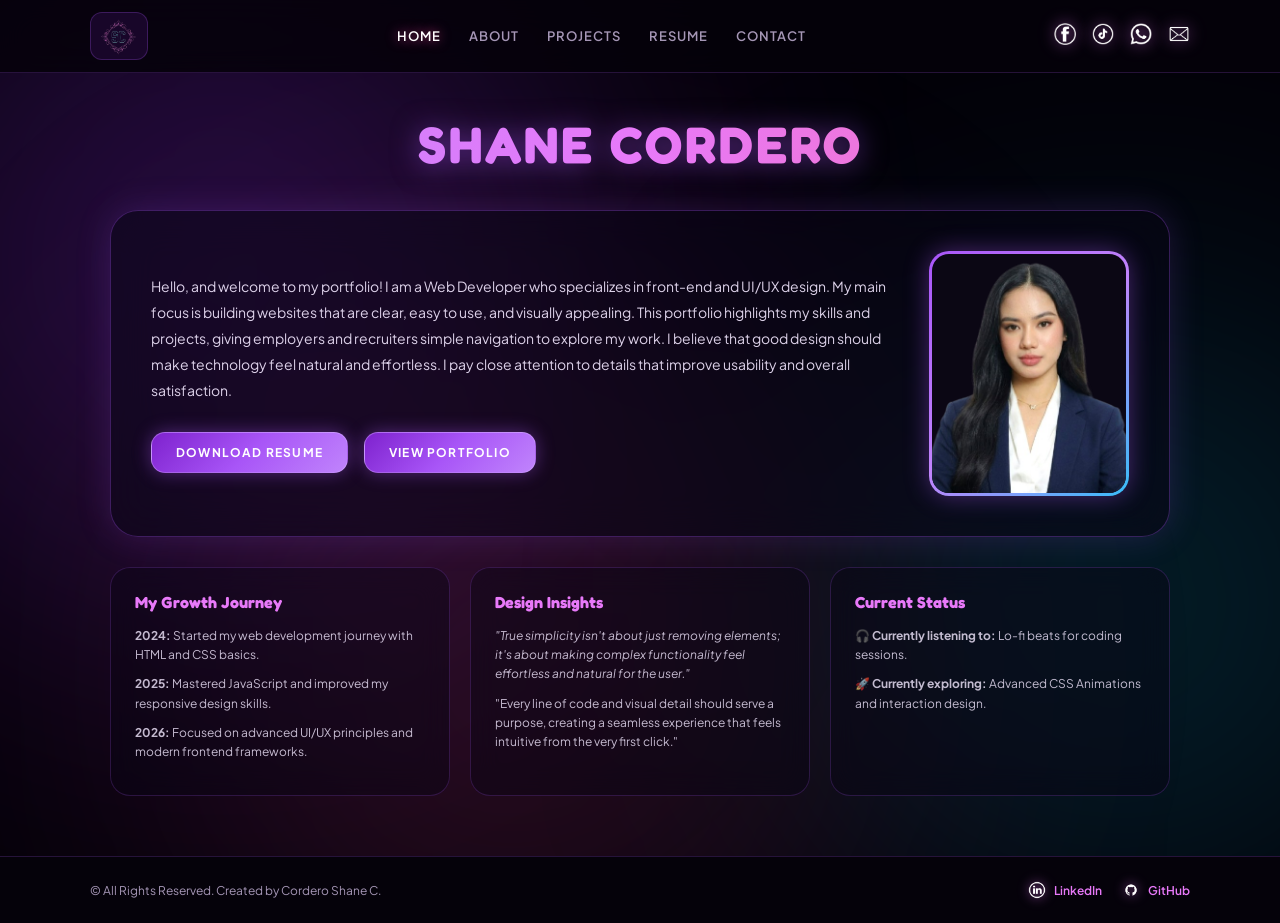
<file: index.html>
<!DOCTYPE html>
<html lang="en">
<head>
    <meta charset="UTF-8">
    <meta name="viewport" content="width=device-width, initial-scale=1.0">
    <title>Shane Cordero | Portfolio</title>
    <link href="https://fonts.googleapis.com/css2?family=Fredoka:wght@600;700&family=Plus+Jakarta+Sans:wght@400;500;600;700&display=swap" rel="stylesheet">
    <link rel="stylesheet" href="style.css">
</head>
<body class="home-page">

    <!-- BACKGROUND GALAXY GLOW EFFECTS -->
    <div class="glow-bg glow-purple"></div>
    <div class="glow-bg glow-cyan"></div>
    <div class="glow-bg glow-pink"></div>

    <!-- NAVBAR -->
    <header class="navbar">
        <div class="nav-container">
            <!-- MALINIS NA LOGO FORMAT -->
            <a href="index.html" class="logo-link">
                <img src="img/SC_Logo.png" alt="Shane Cordero Logo" class="logo-img">
            </a>

            <div class="menu-toggle" id="mobile-menu">
                <span class="bar"></span>
                <span class="bar"></span>
                <span class="bar"></span>
            </div>

            <!-- 5 NAVIGATION LINKS -->
            <nav class="nav-links">
                <a href="index.html" class="nav-item active">Home</a>
                <a href="about.html" class="nav-item">About</a>
                <a href="project.html" class="nav-item">Projects</a>
                <a href="resume.html" class="nav-item">Resume</a>
                <a href="contact.html" class="nav-item">Contact</a>
            </nav>

            <!-- VISIBLE SOCIAL ICONS -->
            <div class="social-side">
                <a href="https://www.facebook.com/share/1DbCYUpWRG/" target="_blank" title="Facebook"><img src="img/fb.png" alt="Facebook"></a>
                <a href="https://www.tiktok.com/@shncrdr" target="_blank" title="TikTok"><img src="img/tiktok.png" alt="TikTok"></a>
                <a href="https://wa.me/639263612356" target="_blank" title="WhatsApp"><img src="img/whatsapp.png" alt="WhatsApp"></a>
                <a href="mailto:shanecrdr07@gmail.com" title="Email"><img src="img/email.png" alt="Email"></a>
            </div>
        </div>
    </header>

    <!-- HERO MAIN SECTION -->
    <main class="hero-section">
        <h1 class="main-title">SHANE CORDERO</h1>

        <div class="main-card">
            <div class="text-content">
                <p class="intro-text">
                    Hello, and welcome to my portfolio! I am a Web Developer who specializes in front-end and UI/UX design. My main focus is building websites that are clear, easy to use, and visually appealing. This portfolio highlights my skills and projects, giving employers and recruiters simple navigation to explore my work. I believe that good design should make technology feel natural and effortless. I pay close attention to details that improve usability and overall satisfaction.
                </p>
                
                <!-- BUTTON GROUP: PAREHO NA ANG KULAY AT HINDI MASAKIT SA MATA -->
                <div class="btn-group">
                    <a href="img/resume.pdf" download="Shane_Cordero_Resume.pdf" class="btn btn-theme">Download Resume</a>
                    <a href="portfolio.html" class="btn btn-theme">View Portfolio</a>
                </div>
            </div>

            <!-- PROFILE PHOTO (PINA-TAMA ANG SIZE AT FORMAT) -->
            <div class="image-area">
                <div class="photo-card-glow">
                    <img src="img/pic1.png" alt="Shane Cordero" class="profile-img">
                </div>
            </div>
        </div>
    </main>

    <!-- EXTRA CONTENT GRID -->
    <section class="extra-content">
        <div class="info-card">
            <h3>My Growth Journey</h3>
            <p><strong>2024:</strong> Started my web development journey with HTML and CSS basics.</p>
            <p><strong>2025:</strong> Mastered JavaScript and improved my responsive design skills.</p>
            <p><strong>2026:</strong> Focused on advanced UI/UX principles and modern frontend frameworks.</p>
        </div>

       <div class="info-card">
            <h3>Design Insights</h3>
            <p class="quote">"True simplicity isn't about just removing elements; it's about making complex functionality feel effortless and natural for the user."</p>
            <p class="extra-quote-text">"Every line of code and visual detail should serve a purpose, creating a seamless experience that feels intuitive from the very first click."</p>
        </div>

        <div class="info-card">
            <h3>Current Status</h3>
            <p>🎧 <strong>Currently listening to:</strong> Lo-fi beats for coding sessions.</p>
            <p>🚀 <strong>Currently exploring:</strong> Advanced CSS Animations and interaction design.</p>
        </div>
    </section>

    <!-- FOOTER WITH VISIBLE LINKS -->
    <footer class="footer">
        <div class="footer-content">
            <p>© All Rights Reserved. Created by Cordero Shane C.</p>
            <div class="footer-socials">
                <a href="https://www.linkedin.com/in/shane-cordero-411080373" target="_blank" class="footer-link">
                    <img src="img/linkdin.png" alt="LinkedIn">
                    <span>LinkedIn</span>
                </a>
                <a href="https://github.com/shanecrdr" target="_blank" class="footer-link">
                    <img src="img/github.png" alt="GitHub">
                    <span>GitHub</span>
                </a>
            </div>
        </div>
    </footer>

    <script>
        const menu = document.getElementById('mobile-menu');
        const navLinks = document.querySelector('.nav-links');

        menu.addEventListener('click', () => {
            navLinks.classList.toggle('active');
        });
    </script>

</body>
</html>
</file>
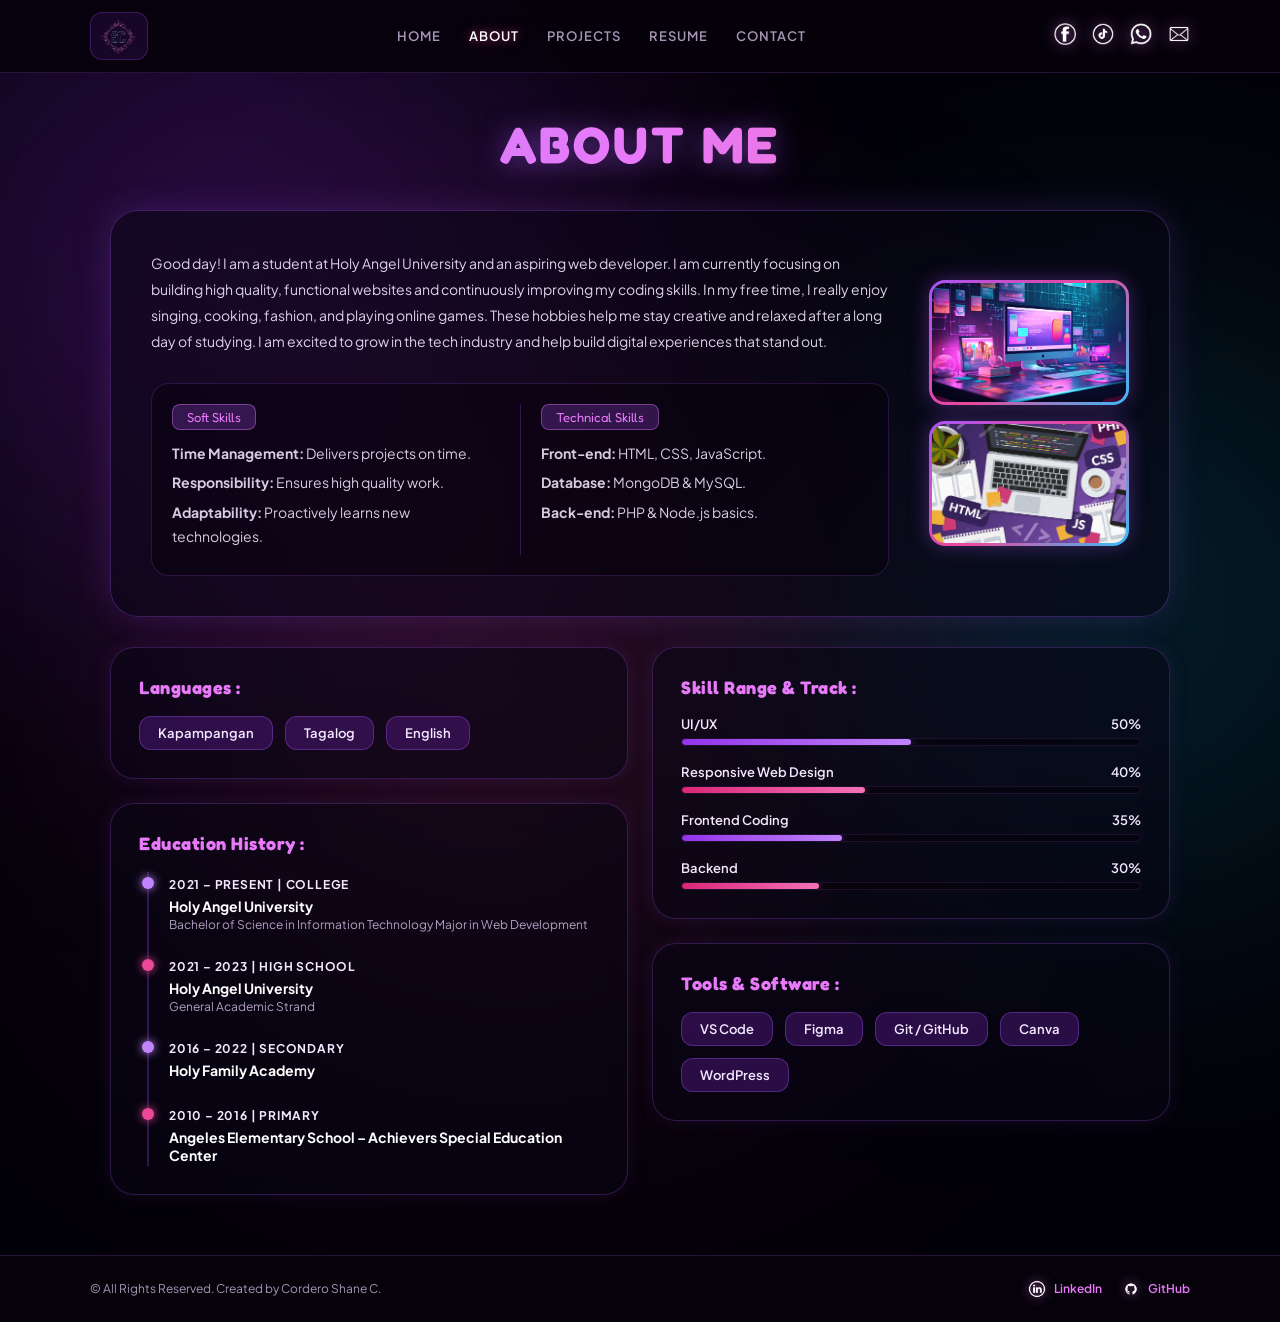
<file: about.html>
<!DOCTYPE html>
<html lang="en">
<head>
    <meta charset="UTF-8">
    <meta name="viewport" content="width=device-width, initial-scale=1.0">
    <title>About | Shane Cordero</title>
    <link href="https://fonts.googleapis.com/css2?family=Fredoka:wght@600;700&family=Plus+Jakarta+Sans:wght@400;500;600;700&display=swap" rel="stylesheet">
    <link rel="stylesheet" href="style.css">
</head>
<body class="home-page">

    <!-- BACKGROUND GALAXY GLOW EFFECTS -->
    <div class="glow-bg glow-purple"></div>
    <div class="glow-bg glow-cyan"></div>
    <div class="glow-bg glow-pink"></div>

    <!-- NAVBAR -->
    <header class="navbar">
        <div class="nav-container">
            <a href="index.html" class="logo-link">
                <img src="img/SC_Logo.png" alt="Shane Cordero Logo" class="logo-img">
            </a>

            <div class="menu-toggle" id="mobile-menu">
                <span class="bar"></span>
                <span class="bar"></span>
                <span class="bar"></span>
            </div>

            <!-- NAVIGATION LINKS -->
            <nav class="nav-links">
                <a href="index.html" class="nav-item">Home</a>
                <a href="about.html" class="nav-item active">About</a>
                <a href="project.html" class="nav-item">Projects</a>
                <a href="resume.html" class="nav-item">Resume</a>
                <a href="contact.html" class="nav-item">Contact</a>
            </nav>

            <!-- SOCIAL ICONS -->
            <div class="social-side">
                <a href="https://www.facebook.com/share/1DbCYUpWRG/" target="_blank" title="Facebook"><img src="img/fb.png" alt="Facebook"></a>
                <a href="https://www.tiktok.com/@shncrdr" target="_blank" title="TikTok"><img src="img/tiktok.png" alt="TikTok"></a>
                <a href="https://wa.me/639263612356" target="_blank" title="WhatsApp"><img src="img/whatsapp.png" alt="WhatsApp"></a>
                <a href="mailto:shanecrdr07@gmail.com" title="Email"><img src="img/email.png" alt="Email"></a>
            </div>
        </div>
    </header>

    <!-- MAIN ABOUT HERO SECTION -->
    <main class="hero-section">
        <h1 class="main-title">ABOUT ME</h1>

        <!-- MAIN INTRO CARD WITH FIXED CONTROLLED SIDE IMAGES -->
        <div class="main-card about-glow-card">
            <div class="text-content">
                <p class="intro-text">
                    Good day! I am a student at Holy Angel University and an aspiring web developer. I am currently focusing on building high quality, functional websites and continuously improving my coding skills. In my free time, I really enjoy singing, cooking, fashion, and playing online games. These hobbies help me stay creative and relaxed after a long day of studying. I am excited to grow in the tech industry and help build digital experiences that stand out.
                </p>

                <!-- SOFT SKILLS & TECHNICAL SKILLS -->
                <div class="skills-wrapper">
                    <div class="skill-col">
                        <div class="skill-badge">Soft Skills</div>
                        <div class="skill-items">
                            <p><strong>Time Management:</strong> Delivers projects on time.</p>
                            <p><strong>Responsibility:</strong> Ensures high quality work.</p>
                            <p><strong>Adaptability:</strong> Proactively learns new technologies.</p>
                        </div>
                    </div>

                    <div class="skills-divider"></div>

                    <div class="skill-col">
                        <div class="skill-badge">Technical Skills</div>
                        <div class="skill-items">
                            <p><strong>Front-end:</strong> HTML, CSS, JavaScript.</p>
                            <p><strong>Database:</strong> MongoDB & MySQL.</p>
                            <p><strong>Back-end:</strong> PHP & Node.js basics.</p>
                        </div>
                    </div>
                </div>
            </div>

            <!-- CONTROLLED SIZE AESTHETIC IMAGES -->
            <div class="about-side-images">
                <div class="side-img-glow"><img src="img/pic2.jpg" alt="Aesthetic Work" class="side-img"></div>
                <div class="side-img-glow"><img src="img/pic3.jpg" alt="Aesthetic Code" class="side-img"></div>
            </div>
        </div>
    </main>

    <!-- TWO COLUMN GRID SECTION -->
    <section class="about-grid-container">
        
        <!-- LEFT COLUMN -->
        <div class="about-column">
            <!-- LANGUAGES -->
            <div class="about-info-card">
                <h3 class="card-subtitle">Languages :</h3>
                <div class="lang-pills">
                    <span class="pill">Kapampangan</span>
                    <span class="pill">Tagalog</span>
                    <span class="pill">English</span>
                </div>
            </div>

            <!-- EDUCATION HISTORY -->
            <div class="about-info-card">
                <h3 class="card-subtitle">Education History :</h3>
                <div class="timeline-container">
                    <div class="timeline-item">
                        <span class="dot dot-purple"></span>
                        <span class="time-range text-purple">2021 – Present | College</span>
                        <h4>Holy Angel University</h4>
                        <p>Bachelor of Science in Information Technology Major in Web Development</p>
                    </div>
                    <div class="timeline-item">
                        <span class="dot dot-pink"></span>
                        <span class="time-range text-pink">2021 – 2023 | High School</span>
                        <h4>Holy Angel University</h4>
                        <p>General Academic Strand</p>
                    </div>
                    <div class="timeline-item">
                        <span class="dot dot-purple"></span>
                        <span class="time-range text-purple">2016 – 2022 | Secondary</span>
                        <h4>Holy Family Academy</h4>
                    </div>
                    <div class="timeline-item">
                        <span class="dot dot-pink"></span>
                        <span class="time-range text-pink">2010 – 2016 | Primary</span>
                        <h4>Angeles Elementary School – Achievers Special Education Center</h4>
                    </div>
                </div>
            </div>
        </div>

        <!-- RIGHT COLUMN -->
        <div class="about-column">
            <!-- SKILL RANGE & TRACK -->
            <div class="about-info-card">
                <h3 class="card-subtitle">Skill Range & Track :</h3>
                <div class="skill-track-list">
                    <div class="track-item">
                        <div class="track-header">
                            <span>UI/UX</span>
                            <span class="percent text-purple">50%</span>
                        </div>
                        <div class="bar-bg"><div class="bar-fill fill-purple" style="width: 50%;"></div></div>
                    </div>

                    <div class="track-item">
                        <div class="track-header">
                            <span>Responsive Web Design</span>
                            <span class="percent text-pink">40%</span>
                        </div>
                        <div class="bar-bg"><div class="bar-fill fill-pink" style="width: 40%;"></div></div>
                    </div>

                    <div class="track-item">
                        <div class="track-header">
                            <span>Frontend Coding</span>
                            <span class="percent text-purple">35%</span>
                        </div>
                        <div class="bar-bg"><div class="bar-fill fill-purple" style="width: 35%;"></div></div>
                    </div>

                    <div class="track-item">
                        <div class="track-header">
                            <span>Backend</span>
                            <span class="percent text-pink">30%</span>
                        </div>
                        <div class="bar-bg"><div class="bar-fill fill-pink" style="width: 30%;"></div></div>
                    </div>
                </div>
            </div>

            <!-- TOOLS & SOFTWARE -->
            <div class="about-info-card">
                <h3 class="card-subtitle">Tools & Software :</h3>
                <div class="lang-pills">
                    <span class="pill">VS Code</span>
                    <span class="pill">Figma</span>
                    <span class="pill">Git / GitHub</span>
                    <span class="pill">Canva</span>
                    <span class="pill">WordPress</span>
                </div>
            </div>
        </div>

    </section>

    <!-- FOOTER -->
    <footer class="footer">
        <div class="footer-content">
            <p>© All Rights Reserved. Created by Cordero Shane C.</p>
            <div class="footer-socials">
                <a href="https://www.linkedin.com/in/shane-cordero-411080373" target="_blank" class="footer-link">
                    <img src="img/linkdin.png" alt="LinkedIn">
                    <span>LinkedIn</span>
                </a>
                <a href="https://github.com/shanecrdr" target="_blank" class="footer-link">
                    <img src="img/github.png" alt="GitHub">
                    <span>GitHub</span>
                </a>
            </div>
        </div>
    </footer>

    <script>
        const menu = document.getElementById('mobile-menu');
        const navLinks = document.querySelector('.nav-links');

        menu.addEventListener('click', () => {
            navLinks.classList.toggle('active');
        });
    </script>

</body>
</html>
</file>
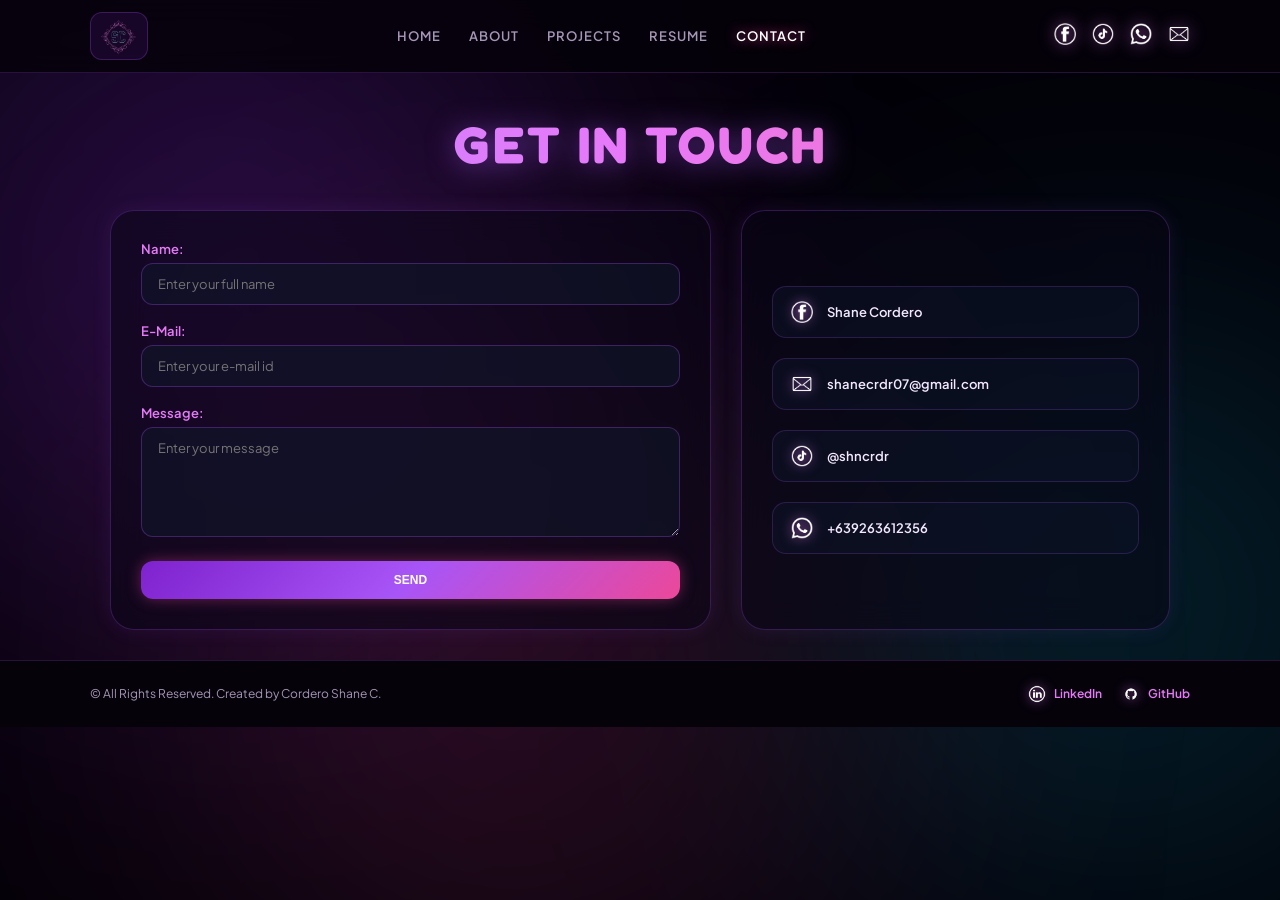
<file: contact.html>
<!DOCTYPE html>
<html lang="en">
<head>
    <meta charset="UTF-8">
    <meta name="viewport" content="width=device-width, initial-scale=1.0">
    <title>Contact | Shane Cordero</title>
    <link href="https://fonts.googleapis.com/css2?family=Fredoka:wght@600;700&family=Plus+Jakarta+Sans:wght@400;500;600;700&display=swap" rel="stylesheet">
    <link rel="stylesheet" href="style.css">
</head>
<body class="home-page">

    <!-- BACKGROUND GALAXY GLOW EFFECTS -->
    <div class="glow-bg glow-purple"></div>
    <div class="glow-bg glow-cyan"></div>
    <div class="glow-bg glow-pink"></div>

   
    <header class="navbar">
        <div class="nav-container">
            <a href="index.html" class="logo-link">
                <img src="img/SC_Logo.png" alt="Shane Cordero Logo" class="logo-img">
            </a>

            <div class="menu-toggle" id="mobile-menu">
                <span class="bar"></span>
                <span class="bar"></span>
                <span class="bar"></span>
            </div>

            <!-- NAVIGATION LINKS -->
            <nav class="nav-links">
                <a href="index.html" class="nav-item">Home</a>
                <a href="about.html" class="nav-item">About</a>
                <a href="project.html" class="nav-item">Projects</a>
                <a href="resume.html" class="nav-item">Resume</a>
                <a href="contact.html" class="nav-item active">Contact</a>
            </nav>

            <!-- SOCIAL ICONS -->
            <div class="social-side">
                <a href="https://www.facebook.com/share/1DbCYUpWRG/" target="_blank" title="Facebook"><img src="img/fb.png" alt="Facebook"></a>
                <a href="https://www.tiktok.com/@shncrdr" target="_blank" title="TikTok"><img src="img/tiktok.png" alt="TikTok"></a>
                <a href="https://wa.me/639263612356" target="_blank" title="WhatsApp"><img src="img/whatsapp.png" alt="WhatsApp"></a>
                <a href="mailto:shanecrdr07@gmail.com" title="Email"><img src="img/email.png" alt="Email"></a>
            </div>
        </div>
    </header>

    <!-- MAIN CONTACT SECTION -->
    <main class="hero-section">
        <h1 class="main-title">GET IN TOUCH</h1>

        <div class="contact-wrapper">
            <div class="form-window about-info-card">
                <div class="window-content">
                    <div class="input-box">
                        <label>Name:</label>
                        <input type="text" placeholder="Enter your full name">
                    </div>
                    <div class="input-box">
                        <label>E-Mail:</label>
                        <input type="email" placeholder="Enter your e-mail id">
                    </div>
                    <div class="input-box">
                        <label>Message:</label>
                        <textarea placeholder="Enter your message"></textarea>
                    </div>
                    <button class="send-button">Send</button>
                </div>
            </div>

            <div class="contact-sidebar about-info-card">
                <div class="sidebar-item">
                    <img src="img/fb.png" alt="FB" class="social-icon">
                    <span>Shane Cordero</span>
                </div>
                <div class="sidebar-item">
                    <img src="img/email.png" alt="E-Mail" class="social-icon">
                    <span>shanecrdr07@gmail.com</span>
                </div>
                <div class="sidebar-item">
                    <img src="img/tiktok.png" alt="TikTok" class="social-icon">
                    <span>@shncrdr</span>
                </div>
                <div class="sidebar-item">
                    <img src="img/whatsapp.png" alt="WhatsApp" class="social-icon">
                    <span>+639263612356</span>
                </div>
            </div>
        </div>
    </main>

    <!-- FOOTER -->
    <footer class="footer">
        <div class="footer-content">
            <p>© All Rights Reserved. Created by Cordero Shane C.</p>
            <div class="footer-socials">
                <a href="https://www.linkedin.com/in/shane-cordero-411080373" target="_blank" class="footer-link">
                    <img src="img/linkdin.png" alt="LinkedIn">
                    <span>LinkedIn</span>
                </a>
                <a href="https://github.com/shanecrdr" target="_blank" class="footer-link">
                    <img src="img/github.png" alt="GitHub">
                    <span>GitHub</span>
                </a>
            </div>
        </div>
    </footer>

    <!-- INTERACTIVE SCRIPTS -->
    <script>
        const menu = document.getElementById('mobile-menu');
        const navLinks = document.querySelector('.nav-links');

        menu.addEventListener('click', () => {
            navLinks.classList.toggle('active');
        });
    </script>
</body>
</html>
</file>
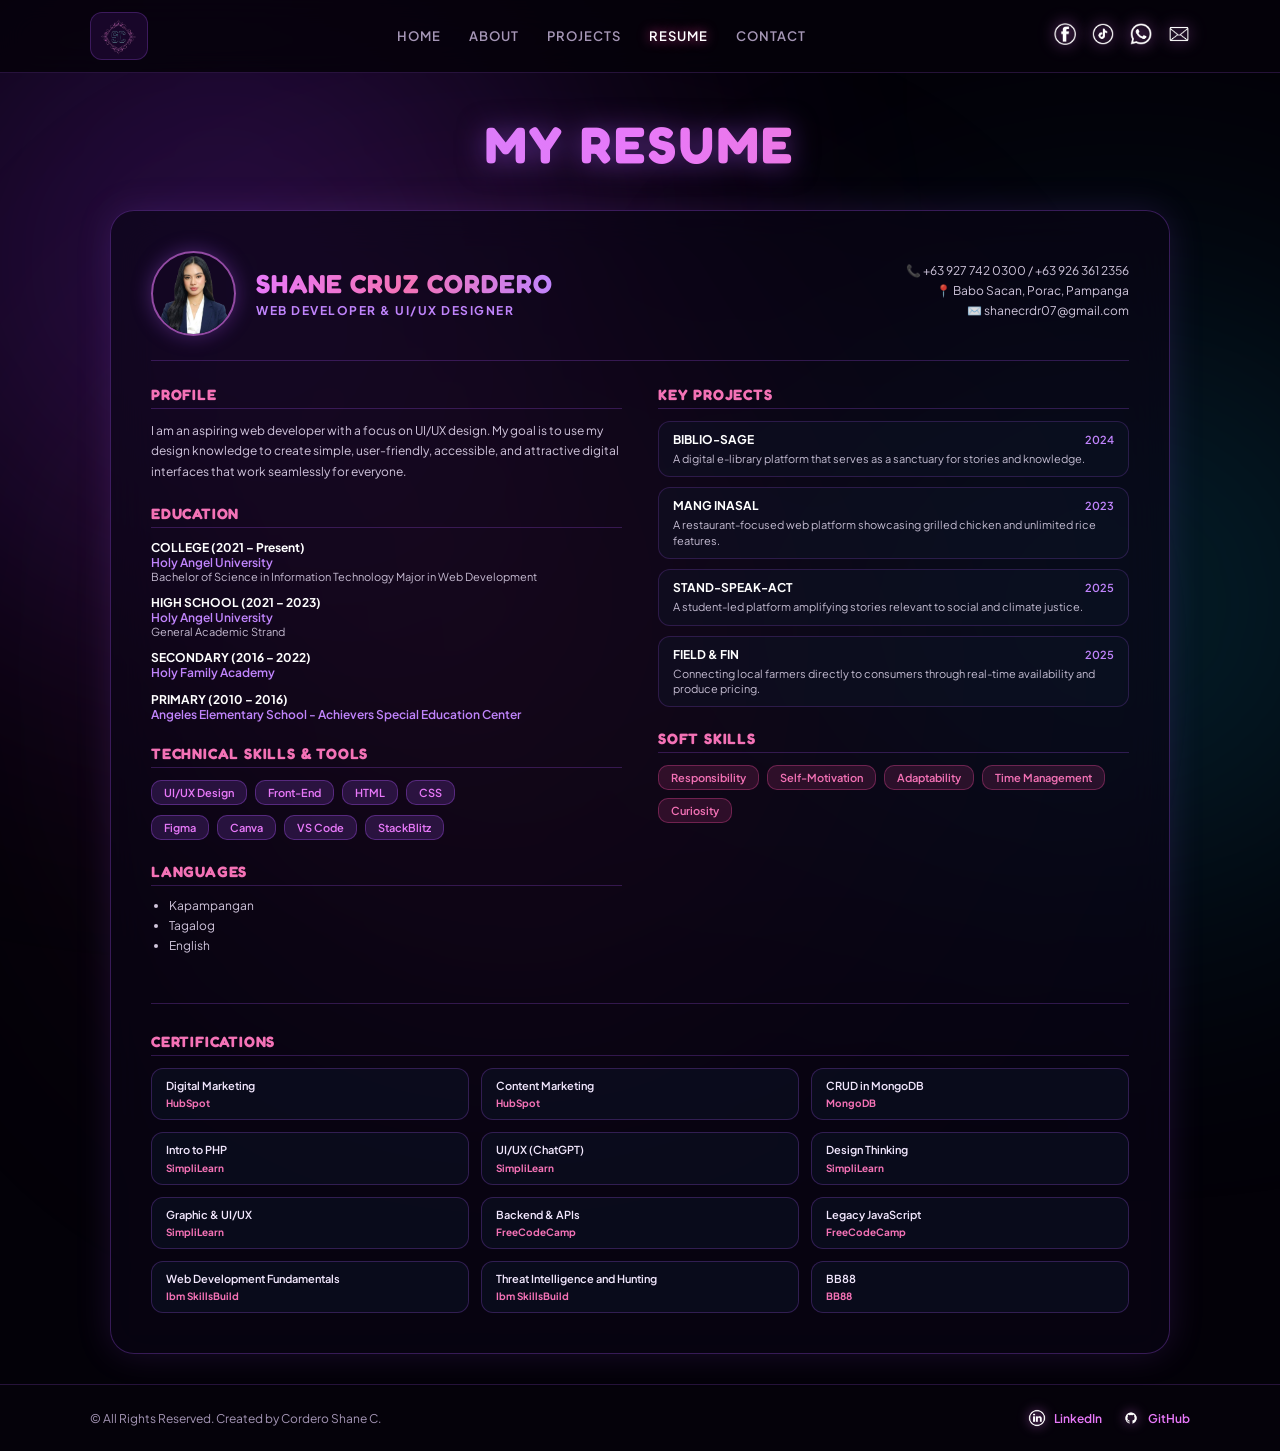
<file: resume.html>
<!DOCTYPE html>
<html lang="en">
<head>
    <meta charset="UTF-8">
    <meta name="viewport" content="width=device-width, initial-scale=1.0">
    <title>Resume | Shane Cordero</title>
    <link href="https://fonts.googleapis.com/css2?family=Fredoka:wght@600;700&family=Plus+Jakarta+Sans:wght@400;500;600;700&display=swap" rel="stylesheet">
    <link rel="stylesheet" href="style.css">
</head>
<body class="home-page">

    <!-- BACKGROUND GALAXY GLOW EFFECTS -->
    <div class="glow-bg glow-purple"></div>
    <div class="glow-bg glow-cyan"></div>
    <div class="glow-bg glow-pink"></div>

    <!-- NAVBAR -->
    <header class="navbar">
        <div class="nav-container">
            <a href="index.html" class="logo-link">
                <img src="img/SC_Logo.png" alt="Shane Cordero Logo" class="logo-img">
            </a>

            <div class="menu-toggle" id="mobile-menu">
                <span class="bar"></span>
                <span class="bar"></span>
                <span class="bar"></span>
            </div>

            <!-- NAVIGATION LINKS -->
            <nav class="nav-links">
                <a href="index.html" class="nav-item">Home</a>
                <a href="about.html" class="nav-item">About</a>
                <a href="projects.html" class="nav-item">Projects</a>
                <a href="resume.html" class="nav-item active">Resume</a>
                <a href="contact.html" class="nav-item">Contact</a>
            </nav>

            <!-- SOCIAL ICONS -->
            <div class="social-side">
                <a href="https://www.facebook.com/share/1DbCYUpWRG/" target="_blank" title="Facebook"><img src="img/fb.png" alt="Facebook"></a>
                <a href="https://www.tiktok.com/@shncrdr" target="_blank" title="TikTok"><img src="img/tiktok.png" alt="TikTok"></a>
                <a href="https://wa.me/639263612356" target="_blank" title="WhatsApp"><img src="img/whatsapp.png" alt="WhatsApp"></a>
                <a href="mailto:shanecrdr07@gmail.com" title="Email"><img src="img/email.png" alt="Email"></a>
            </div>
        </div>
    </header>

    <!-- MAIN RESUME SECTION -->
    <main class="hero-section">
        
        <h1 class="main-title">MY RESUME</h1>

        <div class="resume-paper-container">
            
            <!-- HEADER INFO WITH PHOTO -->
            <div class="resume-top-profile">
                <div class="resume-header-left">
                    <img src="img/pic1.png" alt="Shane Cordero" class="resume-profile-pic">
                    <div class="resume-title-group">
                        <h2 class="resume-name">SHANE CRUZ CORDERO</h2>
                        <p class="resume-subtitle">WEB DEVELOPER & UI/UX DESIGNER</p>
                    </div>
                </div>
                
                <div class="resume-contact-info">
                    <p>📞 +63 927 742 0300 / +63 926 361 2356</p>
                    <p>📍 Babo Sacan, Porac, Pampanga</p>
                    <p>✉️ shanecrdr07@gmail.com</p>
                </div>
            </div>

            <div class="v-line" style="margin: 24px 0;"></div>

            <!-- TWO COLUMN BALANCED LAYOUT -->
            <div class="resume-two-col">
                
                <!-- LEFT COLUMN -->
                <div class="resume-left-col">
                    
                    <!-- PROFILE -->
                    <div class="resume-section-block">
                        <h3 class="resume-sec-title">PROFILE</h3>
                        <p class="resume-desc">
                            I am an aspiring web developer with a focus on UI/UX design. My goal is to use my design knowledge to create simple, user-friendly, accessible, and attractive digital interfaces that work seamlessly for everyone.
                        </p>
                    </div>

                    <!-- EDUCATION -->
                    <div class="resume-section-block">
                        <h3 class="resume-sec-title">EDUCATION</h3>
                        
                        <div class="resume-item">
                            <h4 class="item-title">COLLEGE (2021 – Present)</h4>
                            <p class="item-sub">Holy Angel University</p>
                            <p class="item-detail">Bachelor of Science in Information Technology Major in Web Development</p>
                        </div>

                        <div class="resume-item">
                            <h4 class="item-title">HIGH SCHOOL (2021 – 2023)</h4>
                            <p class="item-sub">Holy Angel University</p>
                            <p class="item-detail">General Academic Strand</p>
                        </div>

                        <div class="resume-item">
                            <h4 class="item-title">SECONDARY (2016 – 2022)</h4>
                            <p class="item-sub">Holy Family Academy</p>
                        </div>

                        <div class="resume-item">
                            <h4 class="item-title">PRIMARY (2010 – 2016)</h4>
                            <p class="item-sub">Angeles Elementary School - Achievers Special Education Center</p>
                        </div>
                    </div>

                    <!-- TECHNICAL SKILLS & TOOLS -->
                    <div class="resume-section-block">
                        <h3 class="resume-sec-title">TECHNICAL SKILLS & TOOLS</h3>
                        <div class="skills-tag-group" style="margin-bottom: 10px;">
                            <span class="skill-pill">UI/UX Design</span>
                            <span class="skill-pill">Front-End </span>
                            <span class="skill-pill">HTML</span>
                            <span class="skill-pill">CSS</span>
                        </div>
                        <div class="skills-tag-group">
                            <span class="skill-pill">Figma</span>
                            <span class="skill-pill">Canva</span>
                            <span class="skill-pill">VS Code</span>
                            <span class="skill-pill">StackBlitz</span>
                        </div>
                    </div>

                    <!-- LANGUAGES -->
                    <div class="resume-section-block">
                        <h3 class="resume-sec-title">LANGUAGES</h3>
                        <ul class="resume-bullets">
                            <li>Kapampangan</li>
                            <li>Tagalog</li>
                            <li>English</li>
                        </ul>
                    </div>

                </div>

                <!-- RIGHT COLUMN -->
                <div class="resume-right-col">

                    <!-- PROJECTS -->
                    <div class="resume-section-block">
                        <h3 class="resume-sec-title">KEY PROJECTS</h3>
                        
                        <div class="resume-proj-card">
                            <div class="proj-title-row">
                                <span class="proj-name">BIBLIO-SAGE</span>
                                <span class="proj-year">2024</span>
                            </div>
                            <p class="proj-desc">A digital e-library platform that serves as a sanctuary for stories and knowledge.</p>
                        </div>

                        <div class="resume-proj-card">
                            <div class="proj-title-row">
                                <span class="proj-name">MANG INASAL</span>
                                <span class="proj-year">2023</span>
                            </div>
                            <p class="proj-desc">A restaurant-focused web platform showcasing grilled chicken and unlimited rice features.</p>
                        </div>

                        <div class="resume-proj-card">
                            <div class="proj-title-row">
                                <span class="proj-name">STAND-SPEAK-ACT</span>
                                <span class="proj-year">2025</span>
                            </div>
                            <p class="proj-desc">A student-led platform amplifying stories relevant to social and climate justice.</p>
                        </div>

                        <div class="resume-proj-card">
                            <div class="proj-title-row">
                                <span class="proj-name">FIELD & FIN</span>
                                <span class="proj-year">2025</span>
                            </div>
                            <p class="proj-desc">Connecting local farmers directly to consumers through real-time availability and produce pricing.</p>
                        </div>
                    </div>

                    <!-- SOFT SKILLS -->
                    <div class="resume-section-block">
                        <h3 class="resume-sec-title">SOFT SKILLS</h3>
                        <div class="skills-tag-group">
                            <span class="skill-pill alt">Responsibility</span>
                            <span class="skill-pill alt">Self-Motivation</span>
                            <span class="skill-pill alt">Adaptability</span>
                            <span class="skill-pill alt">Time Management</span>
                            <span class="skill-pill alt">Curiosity</span>
                        </div>
                    </div>

                </div>

            </div>

            <div class="v-line" style="margin: 28px 0;"></div>

            <!-- FULL-WIDTH CERTIFICATIONS SA ILALIM -->
            <div class="resume-section-block" style="margin-bottom: 0;">
                <h3 class="resume-sec-title">CERTIFICATIONS</h3>
                
                <div class="resume-cert-grid-full">
                    <div class="mini-cert-box">
                        <p class="cert-title">Digital Marketing</p>
                        <span class="cert-provider">HubSpot</span>
                    </div>
                    
                    <div class="mini-cert-box">
                        <p class="cert-title">Content Marketing</p>
                        <span class="cert-provider">HubSpot</span>
                    </div>

                    <div class="mini-cert-box">
                        <p class="cert-title">CRUD in MongoDB</p>
                        <span class="cert-provider">MongoDB</span>
                    </div>

                    <div class="mini-cert-box">
                        <p class="cert-title">Intro to PHP</p>
                        <span class="cert-provider">SimpliLearn</span>
                    </div>

                    <div class="mini-cert-box">
                        <p class="cert-title">UI/UX (ChatGPT)</p>
                        <span class="cert-provider">SimpliLearn</span>
                    </div>

                    <div class="mini-cert-box">
                        <p class="cert-title">Design Thinking</p>
                        <span class="cert-provider">SimpliLearn</span>
                    </div>

                    <div class="mini-cert-box">
                        <p class="cert-title">Graphic & UI/UX</p>
                        <span class="cert-provider">SimpliLearn</span>
                    </div>

                    <div class="mini-cert-box">
                        <p class="cert-title">Backend & APIs</p>
                        <span class="cert-provider">FreeCodeCamp</span>
                    </div>

                    <div class="mini-cert-box">
                        <p class="cert-title">Legacy JavaScript</p>
                        <span class="cert-provider">FreeCodeCamp</span>
                    </div>
                    <div class="mini-cert-box">
                        <p class="cert-title">Web Development Fundamentals</p>
                        <span class="cert-provider">Ibm SkillsBuild</span>
                    </div>
                      <div class="mini-cert-box">
                        <p class="cert-title">Threat Intelligence and Hunting</p>
                        <span class="cert-provider">Ibm SkillsBuild</span>
                    </div>
                    <div class="mini-cert-box">
                        <p class="cert-title">BB88</p>
                        <span class="cert-provider">BB88</span>
                    </div>
                    


                </div>
            </div>

        </div>

    </main>

    <!-- FOOTER -->
    <footer class="footer">
        <div class="footer-content">
            <p>© All Rights Reserved. Created by Cordero Shane C.</p>
            <div class="footer-socials">
                <a href="https://www.linkedin.com/in/shane-cordero-411080373" target="_blank" class="footer-link">
                    <img src="img/linkdin.png" alt="LinkedIn">
                    <span>LinkedIn</span>
                </a>
                <a href="https://github.com/shanecrdr" target="_blank" class="footer-link">
                    <img src="img/github.png" alt="GitHub">
                    <span>GitHub</span>
                </a>
            </div>
        </div>
    </footer>

    <script>
      const menu = document.getElementById('mobile-menu');
      const navLinks = document.querySelector('.nav-links');

      menu.addEventListener('click', () => {
          navLinks.classList.toggle('active');
      });
    </script>
</body>
</html>
</file>
<file: style.css>
/* Base Reset & Fonts */
* {
    margin: 0;
    padding: 0;
    box-sizing: border-box;
}

body.home-page {
    font-family: 'Plus Jakarta Sans', sans-serif;
    background-color: #030108;
    color: #f3e8ff;
    overflow-x: hidden;
    position: relative;
    min-height: 100vh;
}

/* Background Galaxy Glow Effects */
.glow-bg {
    position: fixed;
    border-radius: 50%;
    pointer-events: none;
    z-index: -1;
}

.glow-purple {
    top: -10%;
    left: -10%;
    width: 55vw;
    height: 55vw;
    background: rgba(147, 51, 234, 0.25);
    filter: blur(150px);
}

.glow-cyan {
    top: 35%;
    right: -10%;
    width: 45vw;
    height: 45vw;
    background: rgba(6, 182, 212, 0.18);
    filter: blur(140px);
}

.glow-pink {
    bottom: -10%;
    left: 15%;
    width: 50vw;
    height: 50vw;
    background: rgba(236, 72, 153, 0.18);
    filter: blur(160px);
}

/* Navbar */
.navbar {
    position: sticky;
    top: 0;
    width: 100%;
    z-index: 50;
    background: rgba(5, 2, 10, 0.85);
    backdrop-filter: blur(16px);
    border-bottom: 1px solid rgba(168, 85, 247, 0.2);
    padding: 12px 28px;
}

.nav-container {
    max-width: 1100px;
    margin: 0 auto;
    display: flex;
    justify-content: space-between;
    align-items: center;
}

/* MAAYOS NA LOGO FORMAT (HINDI PANGET TIGNAN) */
.logo-link {
    display: flex;
    align-items: center;
    text-decoration: none;
    padding: 4px;
    background: rgba(147, 51, 234, 0.12);
    border: 1px solid rgba(168, 85, 247, 0.25);
    border-radius: 12px;
    transition: all 0.3s ease;
}

.logo-link:hover {
    border-color: rgba(232, 121, 249, 0.5);
    box-shadow: 0 0 12px rgba(168, 85, 247, 0.3);
}

.logo-img {
    max-height: 38px;
    width: auto;
    object-fit: contain;
    display: block;
}

/* Nav Links */
.nav-links {
    display: flex;
    gap: 28px;
}

.nav-item {
    text-decoration: none;
    color: rgba(233, 213, 255, 0.7);
    font-size: 13px;
    font-weight: 600;
    text-transform: uppercase;
    letter-spacing: 1px;
    transition: all 0.3s ease;
}

.nav-item:hover, .nav-item.active {
    color: #ffffff;
    text-shadow: 0 0 12px rgba(236, 72, 153, 0.8);
}

/* SOCIAL ICONS - PINA-LITAW AT PINATINGKAD (VISIBLE NA) */
.social-side {
    display: flex;
    gap: 16px;
    align-items: center;
}

.social-side img {
    width: 22px;
    height: 22px;
    filter: brightness(0) invert(1) drop-shadow(0 0 8px rgba(232, 121, 249, 0.8));
    transition: all 0.3s ease;
}

.social-side img:hover {
    transform: scale(1.2);
    filter: brightness(0) invert(1) drop-shadow(0 0 12px rgba(244, 114, 182, 1));
}

/* Hero Section */
.hero-section {
    max-width: 1100px;
    margin: 40px auto 30px auto;
    padding: 0 20px;
}

.main-title {
    font-family: 'Fredoka', sans-serif;
    text-align: center;
    font-size: 3.2rem;
    letter-spacing: 3px;
    background: linear-gradient(to right, #c084fc, #e879f9, #f472b6);
    -webkit-background-clip: text;
    -webkit-text-fill-color: transparent;
    margin-bottom: 35px;
    filter: drop-shadow(0 2px 14px rgba(168, 85, 247, 0.5));
}

.main-card {
    background: rgba(10, 6, 22, 0.55);
    border: 1px solid rgba(168, 85, 247, 0.3);
    backdrop-filter: blur(20px);
    border-radius: 28px;
    padding: 40px;
    display: flex;
    gap: 40px;
    align-items: center;
    box-shadow: 0 0 35px rgba(168, 85, 247, 0.18);
}

.text-content {
    flex: 1;
}

.intro-text {
    font-size: 14px;
    line-height: 1.85;
    color: rgba(243, 232, 255, 0.9);
    margin-bottom: 28px;
}

/* BUTTONS: PAREHO NA ANG KULAY (SOFT PURPLE/VIOLET THEME - HINDI MASAKIT SA MATA) */
.btn-group {
    display: flex;
    gap: 16px;
    flex-wrap: wrap;
}

.btn {
    text-decoration: none;
    padding: 12px 24px;
    border-radius: 14px;
    font-size: 12px;
    font-weight: 700;
    text-transform: uppercase;
    letter-spacing: 1.2px;
    transition: all 0.3s ease;
}

.btn-theme {
    color: #ffffff;
    background: linear-gradient(135deg, #7e22ce, #a855f7, #c084fc);
    border: 1px solid rgba(216, 180, 254, 0.4);
    box-shadow: 0 0 18px rgba(168, 85, 247, 0.4);
}

.btn-theme:hover {
    background: linear-gradient(135deg, #9333ea, #c084fc, #e879f9);
    box-shadow: 0 0 25px rgba(216, 180, 254, 0.7);
    transform: translateY(-2px);
}

/* PROFILE PHOTO - PINA-BALANSE AT TAMA ANG SIZE */
.image-area {
    flex-shrink: 0;
}

.photo-card-glow {
    position: relative;
    width: 200px;
    height: 245px;
    border-radius: 20px;
    padding: 3px;
    background: linear-gradient(135deg, #a855f7, #c084fc, #38bdf8);
    box-shadow: 0 0 25px rgba(168, 85, 247, 0.4);
}

.profile-img {
    width: 100%;
    height: 100%;
    object-fit: cover;
    border-radius: 17px;
    background-color: #0b0714;
}

/* Extra Content Grid */
.extra-content {
    max-width: 1100px;
    margin: 25px auto 60px auto;
    padding: 0 20px;
    display: grid;
    grid-template-columns: repeat(3, 1fr);
    gap: 20px;
}

.info-card {
    background: rgba(10, 6, 22, 0.45);
    border: 1px solid rgba(168, 85, 247, 0.2);
    backdrop-filter: blur(14px);
    border-radius: 20px;
    padding: 24px;
    transition: all 0.3s ease;
}

.info-card:hover {
    border-color: rgba(232, 121, 249, 0.4);
    box-shadow: 0 0 25px rgba(168, 85, 247, 0.2);
}

.info-card h3 {
    font-family: 'Fredoka', sans-serif;
    font-size: 16px;
    color: #e879f9;
    margin-bottom: 14px;
}

.info-card p {
    font-size: 12px;
    line-height: 1.6;
    color: rgba(243, 232, 255, 0.8);
    margin-bottom: 10px;
}

.quote {
    font-style: italic;
    color: rgba(243, 232, 255, 0.9);
}

/* FOOTER WITH VISIBLE LINKS */
.footer {
    width: 100%;
    background: #05020a;
    border-top: 1px solid rgba(168, 85, 247, 0.2);
    padding: 24px 20px;
}

.footer-content {
    max-width: 1100px;
    margin: 0 auto;
    display: flex;
    justify-content: space-between;
    align-items: center;
    font-size: 12px;
    color: rgba(233, 213, 255, 0.7);
}

.footer-socials {
    display: flex;
    gap: 20px;
}

.footer-link {
    display: flex;
    align-items: center;
    gap: 8px;
    text-decoration: none;
    color: #e879f9;
    font-weight: 600;
    transition: all 0.3s ease;
}

.footer-link img {
    width: 18px;
    height: 18px;
    filter: brightness(0) invert(1) drop-shadow(0 0 6px rgba(232, 121, 249, 0.8));
}

.footer-link:hover {
    color: #ffffff;
    text-shadow: 0 0 8px rgba(236, 72, 153, 0.8);
    transform: translateY(-2px);
}

/* Mobile Responsive */
.menu-toggle {
    display: none;
    flex-direction: column;
    gap: 5px;
    cursor: pointer;
}

.menu-toggle .bar {
    width: 22px;
    height: 2px;
    background-color: #f3e8ff;
}

@media (max-width: 850px) {
    .main-card {
        flex-direction: column-reverse;
        padding: 24px;
        text-align: center;
    }
    
    .btn-group {
        justify-content: center;
    }

    .extra-content {
        grid-template-columns: 1fr;
    }

    .nav-links {
        display: none;
        flex-direction: column;
        position: absolute;
        top: 100%;
        left: 0;
        width: 100%;
        background: rgba(5, 2, 10, 0.95);
        padding: 20px;
        border-bottom: 1px solid rgba(168, 85, 247, 0.2);
    }

    .nav-links.active {
        display: flex;
    }

    .menu-toggle {
        display: flex;
    }

    .footer-content {
        flex-direction: column;
        gap: 12px;
        text-align: center;
    }
}



/* =========================================================
   ABOUT PAGE CUSTOM STYLES (WITH HOVER GLOW)
   ========================================================= */

.about-glow-card {
    transition: all 0.3s ease;
}

.about-glow-card:hover {
    border-color: rgba(232, 121, 249, 0.5);
    box-shadow: 0 0 35px rgba(236, 72, 153, 0.25);
}

.skills-wrapper {
    display: flex;
    gap: 20px;
    align-items: flex-start;
    background: rgba(5, 2, 10, 0.45);
    padding: 20px;
    border-radius: 18px;
    border: 1px solid rgba(168, 85, 247, 0.2);
    margin-top: 20px;
}

.skill-col {
    flex: 1;
}

.skill-badge {
    display: inline-block;
    font-family: 'Fredoka', sans-serif;
    font-size: 13px;
    padding: 4px 14px;
    border-radius: 8px;
    background: rgba(168, 85, 247, 0.25);
    color: #e879f9;
    border: 1px solid rgba(232, 121, 249, 0.4);
    margin-bottom: 12px;
}

.skill-items p {
    font-size: 14px;
    line-height: 1.7;
    color: rgba(243, 232, 255, 0.88);
    margin-bottom: 6px;
}

.skills-divider {
    width: 1px;
    background: rgba(168, 85, 247, 0.25);
    align-self: stretch;
}

/* ABOUT GRID LAYOUT */
.about-grid-container {
    max-width: 1100px;
    margin: 25px auto 60px auto;
    padding: 0 20px;
    display: grid;
    grid-template-columns: 1fr 1fr;
    gap: 24px;
}

.about-column {
    display: flex;
    flex-direction: column;
    gap: 24px;
}

/* ABOUT CARDS WITH HOVER GLOW */
.about-info-card {
    background: rgba(10, 6, 22, 0.55);
    border: 1px solid rgba(168, 85, 247, 0.25);
    backdrop-filter: blur(16px);
    border-radius: 24px;
    padding: 28px;
    box-shadow: 0 0 20px rgba(168, 85, 247, 0.1);
    transition: all 0.3s ease;
}

.about-info-card:hover {
    border-color: rgba(232, 121, 249, 0.5);
    box-shadow: 0 0 30px rgba(168, 85, 247, 0.25);
    transform: translateY(-2px);
}

.card-subtitle {
    font-family: 'Fredoka', sans-serif;
    font-size: 18px;
    color: #e879f9;
    margin-bottom: 18px;
    letter-spacing: 0.5px;
}

/* LANGUAGES PILLS */
.lang-pills {
    display: flex;
    gap: 12px;
    flex-wrap: wrap;
}

.pill {
    padding: 8px 18px;
    font-size: 13px;
    font-weight: 600;
    border-radius: 12px;
    background: rgba(88, 28, 135, 0.45);
    border: 1px solid rgba(168, 85, 247, 0.35);
    color: #f3e8ff;
    transition: all 0.3s ease;
}

.pill:hover {
    border-color: #e879f9;
    box-shadow: 0 0 12px rgba(232, 121, 249, 0.4);
}

/* TIMELINE */
.timeline-container {
    display: flex;
    flex-direction: column;
    gap: 22px;
    border-left: 2px solid rgba(168, 85, 247, 0.25);
    padding-left: 20px;
    margin-left: 8px;
}

.timeline-item {
    position: relative;
}

.dot {
    position: absolute;
    left: -27px;
    top: 5px;
    width: 12px;
    height: 12px;
    border-radius: 50%;
}

.dot-purple {
    background: #c084fc;
    box-shadow: 0 0 10px #c084fc;
}

.dot-pink {
    background: #ec4899;
    box-shadow: 0 0 10px #ec4899;
}

.time-range {
    font-size: 12px;
    font-weight: 700;
    text-transform: uppercase;
    letter-spacing: 0.8px;
}

.timeline-item h4 {
    font-size: 14px;
    color: #ffffff;
    margin: 4px 0 2px 0;
}

.timeline-item p {
    font-size: 12px;
    color: rgba(233, 213, 255, 0.75);
}

/* SKILL TRACK BARS */
.skill-track-list {
    display: flex;
    flex-direction: column;
    gap: 18px;
}

.track-header {
    display: flex;
    justify-content: space-between;
    font-size: 13px;
    font-weight: 600;
    margin-bottom: 6px;
}

.bar-bg {
    width: 100%;
    height: 8px;
    background: rgba(5, 2, 10, 0.6);
    border-radius: 10px;
    overflow: hidden;
    border: 1px solid rgba(168, 85, 247, 0.15);
}

.bar-fill {
    height: 100%;
    border-radius: 10px;
}

.fill-purple {
    background: linear-gradient(to right, #9333ea, #c084fc);
    box-shadow: 0 0 10px rgba(168, 85, 247, 0.6);
}

.fill-pink {
    background: linear-gradient(to right, #db2777, #f472b6);
    box-shadow: 0 0 10px rgba(236, 72, 153, 0.6);
}



/* =========================================================
   FIX FOR SIDE IMAGES IN ABOUT PAGE
   ========================================================= */

.about-side-images {
    display: flex;
    flex-direction: column;
    gap: 16px;
    flex-shrink: 0;
    width: 200px; /* Nilimitahan ang lapad */
}

.side-img-glow {
    width: 200px;
    height: 125px; /* Sakto at hindi masyadong mataas */
    border-radius: 16px;
    padding: 3px;
    background: linear-gradient(135deg, #a855f7, #ec4899, #38bdf8);
    box-shadow: 0 0 20px rgba(168, 85, 247, 0.35);
    overflow: hidden;
}

.side-img {
    width: 100%;
    height: 100%;
    object-fit: cover; /* Pinananatiling maayos ang aspect ratio */
    border-radius: 13px;
    display: block;
}

@media (max-width: 850px) {
    .about-side-images {
        width: 100%;
        flex-direction: row;
        justify-content: center;
    }
    
    .side-img-glow {
        width: 150px;
        height: 100px;
    }
}

@media (max-width: 850px) {
    .about-grid-container {
        grid-template-columns: 1fr;
    }
    .skills-wrapper {
        flex-direction: column;
    }
    .skills-divider {
        display: none;
    }
}

/* =========================================================
   PROJECTS & CERTIFICATES DEDICATED STYLING (EDGE-TO-EDGE COVER)
   ========================================================= */

/* CERTIFICATES SECTION GRID */
.projects-cert-grid {
    display: grid;
    grid-template-columns: repeat(auto-fit, minmax(260px, 1fr));
    gap: 24px;
}

.cert-card-box {
    background: rgba(15, 23, 42, 0.45);
    border: 1px solid rgba(168, 85, 247, 0.25);
    border-radius: 18px;
    padding: 18px;
    display: flex;
    flex-direction: column;
    align-items: center;
    justify-content: space-between;
    transition: all 0.3s ease;
    overflow: hidden;
}

.cert-card-box:hover {
    border-color: rgba(232, 121, 249, 0.6);
    box-shadow: 0 0 25px rgba(168, 85, 247, 0.3);
    transform: translateY(-3px);
}

.cert-card-box .img-container {
    width: 100%;
    height: 190px; /* Saktong taas para sa cover fit */
    border-radius: 12px;
    overflow: hidden;
    background: transparent; /* Walang background color para lapat na lapat */
    display: flex;
    align-items: center;
    justify-content: center;
    border: 1px solid rgba(168, 85, 247, 0.2);
    margin-bottom: 12px;
}

.cert-card-box .img-container img {
    width: 100%;
    height: 100%;
    object-fit: cover; /* Puno ang buong frame mula side-to-side */
    display: block;
    transition: transform 0.4s ease;
}

.cert-card-box:hover .img-container img {
    transform: scale(1.04);
}

.cert-text {
    font-size: 13px;
    font-weight: 600;
    color: #f3e8ff;
    text-align: center;
}

/* PROJECTS SECTION GRID */
.projects-grid-layout {
    display: grid;
    grid-template-columns: repeat(auto-fit, minmax(280px, 1fr));
    gap: 24px;
}

.project-box {
    background: rgba(15, 23, 42, 0.45);
    border: 1px solid rgba(168, 85, 247, 0.25);
    border-radius: 20px;
    padding: 20px;
    display: flex;
    flex-direction: column;
    justify-content: space-between;
    transition: all 0.3s ease;
    overflow: hidden;
}

.project-box:hover {
    border-color: rgba(232, 121, 249, 0.6);
    box-shadow: 0 0 25px rgba(236, 72, 153, 0.25);
    transform: translateY(-3px);
}

.project-img-container {
    width: 100%;
    height: 190px;
    border-radius: 12px;
    overflow: hidden;
    border: 1px solid rgba(168, 85, 247, 0.25);
    margin-bottom: 12px;
    background: transparent;
    display: flex;
    align-items: center;
    justify-content: center;
}

.project-img-container img {
    width: 100%;
    height: 100%;
    object-fit: cover; /* Puno rin ang buong frame para sa projects */
    display: block;
    transition: transform 0.4s ease;
}

.project-box:hover .project-img-container img {
    transform: scale(1.04);
}

.v-line {
    width: 100%;
    height: 1px;
    background: rgba(168, 85, 247, 0.25);
    margin: 12px 0;
}

.desc-text {
    font-size: 12px;
    color: rgba(233, 213, 255, 0.85);
    line-height: 1.6;
}

/* THANK YOU BANNER & MODAL POPUP */
.thankyou-banner {
    margin-top: 40px;
    background: rgba(15, 23, 42, 0.6);
    border: 1px solid rgba(168, 85, 247, 0.3);
    border-radius: 20px;
    padding: 22px;
    text-align: center;
    cursor: pointer;
    transition: all 0.3s ease;
    box-shadow: 0 0 20px rgba(168, 85, 247, 0.1);
}

.thankyou-banner:hover {
    border-color: rgba(232, 121, 249, 0.6);
    box-shadow: 0 0 30px rgba(168, 85, 247, 0.3);
    transform: translateY(-2px);
}

.thankyou-banner-text {
    font-size: 13px;
    font-weight: 600;
    letter-spacing: 0.5px;
    background: linear-gradient(to right, #e9d5ff, #f0abfc, #a5f3fc);
    -webkit-background-clip: text;
    -webkit-text-fill-color: transparent;
}

.modal-overlay {
    display: none;
    position: fixed;
    inset: 0;
    z-index: 1000;
    align-items: center;
    justify-content: center;
    background: rgba(3, 1, 8, 0.9);
    backdrop-filter: blur(12px);
    padding: 20px;
}

.modal-box {
    position: relative;
    max-width: 480px;
    width: 100%;
    padding: 30px;
    border-radius: 24px;
    border: 1px solid rgba(232, 121, 249, 0.4);
    background: rgba(10, 6, 22, 0.95);
    text-align: center;
    box-shadow: 0 0 40px rgba(236, 72, 153, 0.3);
}

.modal-title {
    font-family: 'Fredoka', sans-serif;
    font-size: 22px;
    margin-bottom: 14px;
    background: linear-gradient(to right, #e879f9, #f472b6, #c084fc);
    -webkit-background-clip: text;
    -webkit-text-fill-color: transparent;
}

.modal-text {
    font-size: 12px;
    line-height: 1.7;
    color: rgba(243, 232, 255, 0.9);
    margin-bottom: 24px;
    text-align: center;
}

.modal-btn-group {
    display: flex;
    gap: 12px;
    justify-content: center;
}

.modal-btn {
    flex: 1;
    padding: 10px 14px;
    border-radius: 12px;
    font-weight: 700;
    font-size: 11px;
    text-transform: uppercase;
    cursor: pointer;
    transition: all 0.3s ease;
}

.modal-btn-exit {
    border: 1px solid rgba(168, 85, 247, 0.3);
    background: rgba(147, 51, 234, 0.2);
    color: #e879f9;
}

.modal-btn-exit:hover {
    background: rgba(147, 51, 234, 0.4);
}

.modal-btn-portfolio {
    background: linear-gradient(135deg, #7e22ce, #a855f7, #ec4899);
    color: white;
    border: none;
    box-shadow: 0 0 15px rgba(236, 72, 153, 0.4);
}

.modal-btn-portfolio:hover {
    box-shadow: 0 0 25px rgba(236, 72, 153, 0.7);
}





/* =========================================================
   RESUME PAGE DEDICATED STYLING (KABUUANG CSS)
   ========================================================= */

.resume-paper-container {
    background: rgba(10, 6, 22, 0.65);
    border: 1px solid rgba(168, 85, 247, 0.3);
    backdrop-filter: blur(20px);
    border-radius: 24px;
    padding: 40px;
    box-shadow: 0 0 35px rgba(168, 85, 247, 0.15);
}

.resume-top-profile {
    display: flex;
    justify-content: space-between;
    align-items: center;
    flex-wrap: wrap;
    gap: 20px;
}

.resume-header-left {
    display: flex;
    align-items: center;
    gap: 20px;
}

/* PROFILE PHOTO STYLING */
.resume-profile-pic {
    width: 85px;
    height: 85px;
    border-radius: 50%;
    object-fit: cover;
    border: 2px solid rgba(232, 121, 249, 0.6);
    box-shadow: 0 0 20px rgba(168, 85, 247, 0.35);
}

.resume-name {
    font-family: 'Fredoka', sans-serif;
    font-size: 26px;
    background: linear-gradient(to right, #e879f9, #f472b6, #c084fc);
    -webkit-background-clip: text;
    -webkit-text-fill-color: transparent;
    letter-spacing: 1px;
}

.resume-subtitle {
    font-size: 12px;
    color: #c084fc;
    font-weight: 700;
    margin-top: 4px;
    letter-spacing: 1.5px;
}

.resume-contact-info p {
    font-size: 12px;
    color: rgba(243, 232, 255, 0.85);
    margin-bottom: 5px;
    text-align: right;
}

.resume-sec-title {
    font-family: 'Fredoka', sans-serif;
    font-size: 15px;
    color: #f472b6;
    margin-bottom: 12px;
    letter-spacing: 0.8px;
    border-bottom: 1px solid rgba(168, 85, 247, 0.25);
    padding-bottom: 4px;
}

.resume-desc {
    font-size: 12px;
    line-height: 1.7;
    color: rgba(243, 232, 255, 0.85);
}

/* BALANCED TWO COLUMN LAYOUT */
.resume-two-col {
    display: grid;
    grid-template-columns: 1fr 1fr;
    gap: 36px;
    margin-top: 20px;
}

.resume-section-block {
    margin-bottom: 22px;
}

.resume-item {
    margin-bottom: 12px;
}

.item-title {
    font-size: 12px;
    font-weight: 700;
    color: #ffffff;
}

.item-sub {
    font-size: 12px;
    color: #c084fc;
    font-weight: 600;
}

.item-detail {
    font-size: 11px;
    color: rgba(243, 232, 255, 0.8);
}

/* MODERN SKILL PILLS / BADGES */
.skills-tag-group {
    display: flex;
    flex-wrap: wrap;
    gap: 8px;
}

.skill-pill {
    font-size: 11px;
    font-weight: 600;
    padding: 5px 12px;
    background: rgba(168, 85, 247, 0.18);
    border: 1px solid rgba(168, 85, 247, 0.35);
    color: #e879f9;
    border-radius: 10px;
}

.skill-pill.alt {
    background: rgba(236, 72, 153, 0.15);
    border-color: rgba(236, 72, 153, 0.35);
    color: #f472b6;
}

.resume-bullets {
    list-style-type: disc;
    padding-left: 18px;
}

.resume-bullets li {
    font-size: 12px;
    color: rgba(243, 232, 255, 0.85);
    margin-bottom: 5px;
}

/* PROJECT CARDS */
.resume-proj-card {
    background: rgba(15, 23, 42, 0.4);
    border: 1px solid rgba(168, 85, 247, 0.2);
    border-radius: 12px;
    padding: 10px 14px;
    margin-bottom: 10px;
    transition: all 0.3s ease;
}

.resume-proj-card:hover {
    border-color: rgba(232, 121, 249, 0.5);
    transform: translateY(-2px);
    box-shadow: 0 0 15px rgba(168, 85, 247, 0.2);
}

.proj-title-row {
    display: flex;
    justify-content: space-between;
    align-items: center;
    margin-bottom: 4px;
}

.proj-name {
    font-size: 12px;
    font-weight: 700;
    color: #ffffff;
}

.proj-year {
    font-size: 11px;
    color: #c084fc;
    font-weight: 600;
}

.proj-desc {
    font-size: 11px;
    color: rgba(243, 232, 255, 0.8);
    line-height: 1.4;
}

/* FULL-WIDTH 3-COLUMN CERTIFICATES GRID */
.resume-cert-grid-full {
    display: grid;
    grid-template-columns: repeat(3, 1fr);
    gap: 12px;
}

.mini-cert-box {
    background: rgba(15, 23, 42, 0.45);
    border: 1px solid rgba(168, 85, 247, 0.25);
    border-radius: 12px;
    padding: 10px 14px;
    display: flex;
    flex-direction: column;
    justify-content: center;
    transition: all 0.3s ease;
}

.mini-cert-box:hover {
    border-color: rgba(232, 121, 249, 0.5);
    transform: translateY(-2px);
    box-shadow: 0 0 15px rgba(168, 85, 247, 0.2);
}

.cert-title {
    font-size: 11px;
    font-weight: 600;
    color: #f3e8ff;
    line-height: 1.3;
}

.cert-provider {
    font-size: 10px;
    font-weight: 700;
    color: #f472b6;
    margin-top: 4px;
}

/* =========================================================
   PRINT MODE (AUTO PLAIN WHITE CV FOR PDF DOWNLOAD)
   ========================================================= */
@media print {
    body, body.home-page {
        background: #ffffff !important;
        color: #000000 !important;
    }

    .navbar, .footer, .glow-bg, .main-title {
        display: none !important;
    }

    .hero-section {
        margin: 0 !important;
        padding: 0 !important;
        max-width: 100% !important;
    }

    .resume-paper-container {
        background: #ffffff !important;
        border: none !important;
        box-shadow: none !important;
        padding: 0 !important;
        color: #000000 !important;
    }

    .resume-profile-pic {
        border: 1px solid #000000 !important;
        box-shadow: none !important;
    }

    .resume-name {
        color: #000000 !important;
        -webkit-text-fill-color: #000000 !important;
    }

    .resume-subtitle, .item-sub, .proj-year, .cert-provider {
        color: #333333 !important;
        font-weight: bold !important;
    }

    .resume-sec-title {
        color: #000000 !important;
        border-bottom: 1px solid #000000 !important;
    }

    .resume-desc, .resume-contact-info p, .item-title, .item-detail, .resume-bullets li, .proj-name, .proj-desc, .cert-title {
        color: #111111 !important;
    }

    .resume-contact-info p {
        text-align: left !important;
    }

    .v-line {
        background: #bbbbbb !important;
    }

    .skill-pill, .mini-cert-box, .resume-proj-card {
        background: #f5f5f5 !important;
        border: 1px solid #dddddd !important;
        color: #000000 !important;
    }
}

@media (max-width: 850px) {
    .resume-two-col {
        grid-template-columns: 1fr;
    }
    .resume-cert-grid-full {
        grid-template-columns: repeat(2, 1fr);
    }
    .resume-contact-info p {
        text-align: left;
    }
}

@media (max-width: 500px) {
    .resume-cert-grid-full {
        grid-template-columns: 1fr;
    }
}





/* =========================================================
   CONTACT PAGE DEDICATED STYLING
   ========================================================= */

.contact-wrapper {
    display: grid;
    grid-template-columns: 1.4fr 1fr;
    gap: 30px;
    align-items: stretch;
}

.form-window, .contact-sidebar {
    background: rgba(10, 6, 22, 0.55);
    border: 1px solid rgba(168, 85, 247, 0.25);
    backdrop-filter: blur(16px);
    border-radius: 24px;
    padding: 30px !important;
    box-shadow: 0 0 20px rgba(168, 85, 247, 0.1);
    display: flex;
    flex-direction: column;
    justify-content: center;
    transition: all 0.3s ease;
}

.form-window:hover, .contact-sidebar:hover {
    border-color: rgba(232, 121, 249, 0.5);
    box-shadow: 0 0 30px rgba(168, 85, 247, 0.25);
}

.window-content {
    display: flex;
    flex-direction: column;
    gap: 18px;
}

.input-box {
    display: flex;
    flex-direction: column;
    gap: 6px;
}

.input-box label {
    font-size: 13px;
    font-weight: 600;
    color: #e879f9;
}

.input-box input, 
.input-box textarea {
    background: rgba(15, 23, 42, 0.6);
    border: 1px solid rgba(168, 85, 247, 0.3);
    border-radius: 12px;
    padding: 12px 16px;
    color: #f3e8ff;
    font-family: 'Plus Jakarta Sans', sans-serif;
    font-size: 13px;
    outline: none;
    transition: all 0.3s ease;
}

.input-box input:focus, 
.input-box textarea:focus {
    border-color: #e879f9;
    box-shadow: 0 0 15px rgba(236, 72, 153, 0.3);
}

.input-box textarea {
    resize: vertical;
    min-height: 110px;
}

.send-button {
    background: linear-gradient(135deg, #7e22ce, #a855f7, #ec4899);
    color: white;
    border: none;
    padding: 12px;
    border-radius: 12px;
    font-weight: 700;
    font-size: 12px;
    text-transform: uppercase;
    cursor: pointer;
    box-shadow: 0 0 15px rgba(236, 72, 153, 0.4);
    transition: all 0.3s ease;
    margin-top: 6px;
}

.send-button:hover {
    box-shadow: 0 0 25px rgba(236, 72, 153, 0.7);
    transform: translateY(-2px);
}

.contact-sidebar {
    display: flex;
    flex-direction: column;
    gap: 20px;
    justify-content: center;
}

.sidebar-item {
    display: flex;
    align-items: center;
    gap: 14px;
    background: rgba(15, 23, 42, 0.45);
    border: 1px solid rgba(168, 85, 247, 0.2);
    padding: 14px 18px;
    border-radius: 14px;
    transition: all 0.3s ease;
}

.sidebar-item:hover {
    border-color: rgba(232, 121, 249, 0.5);
    transform: translateY(-2px);
    box-shadow: 0 0 20px rgba(168, 85, 247, 0.2);
}

.sidebar-item .social-icon {
    width: 22px;
    height: 22px;
    filter: brightness(0) invert(1) drop-shadow(0 0 6px rgba(232, 121, 249, 0.8));
}

.sidebar-item span {
    font-size: 13px;
    font-weight: 600;
    color: #f3e8ff;
}

@media (max-width: 850px) {
    .contact-wrapper {
        grid-template-columns: 1fr;
    }
}
</file>
